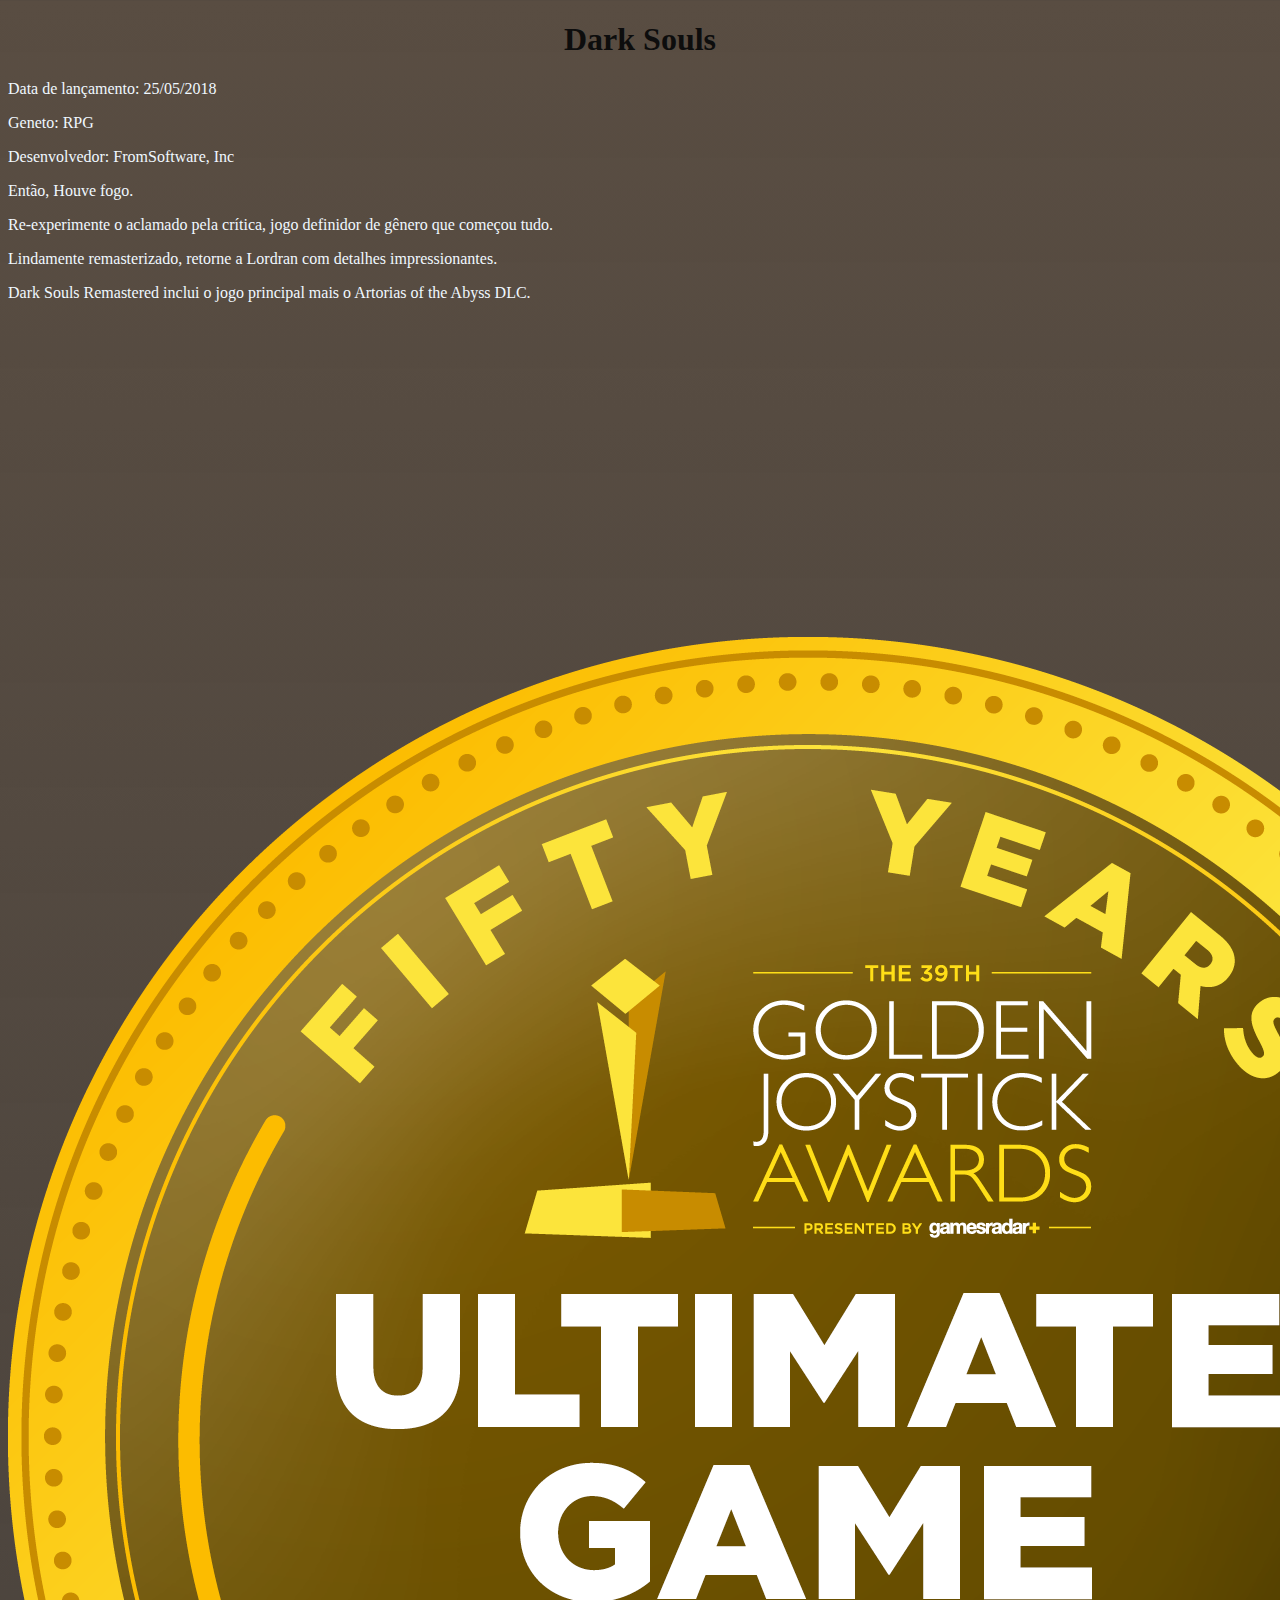
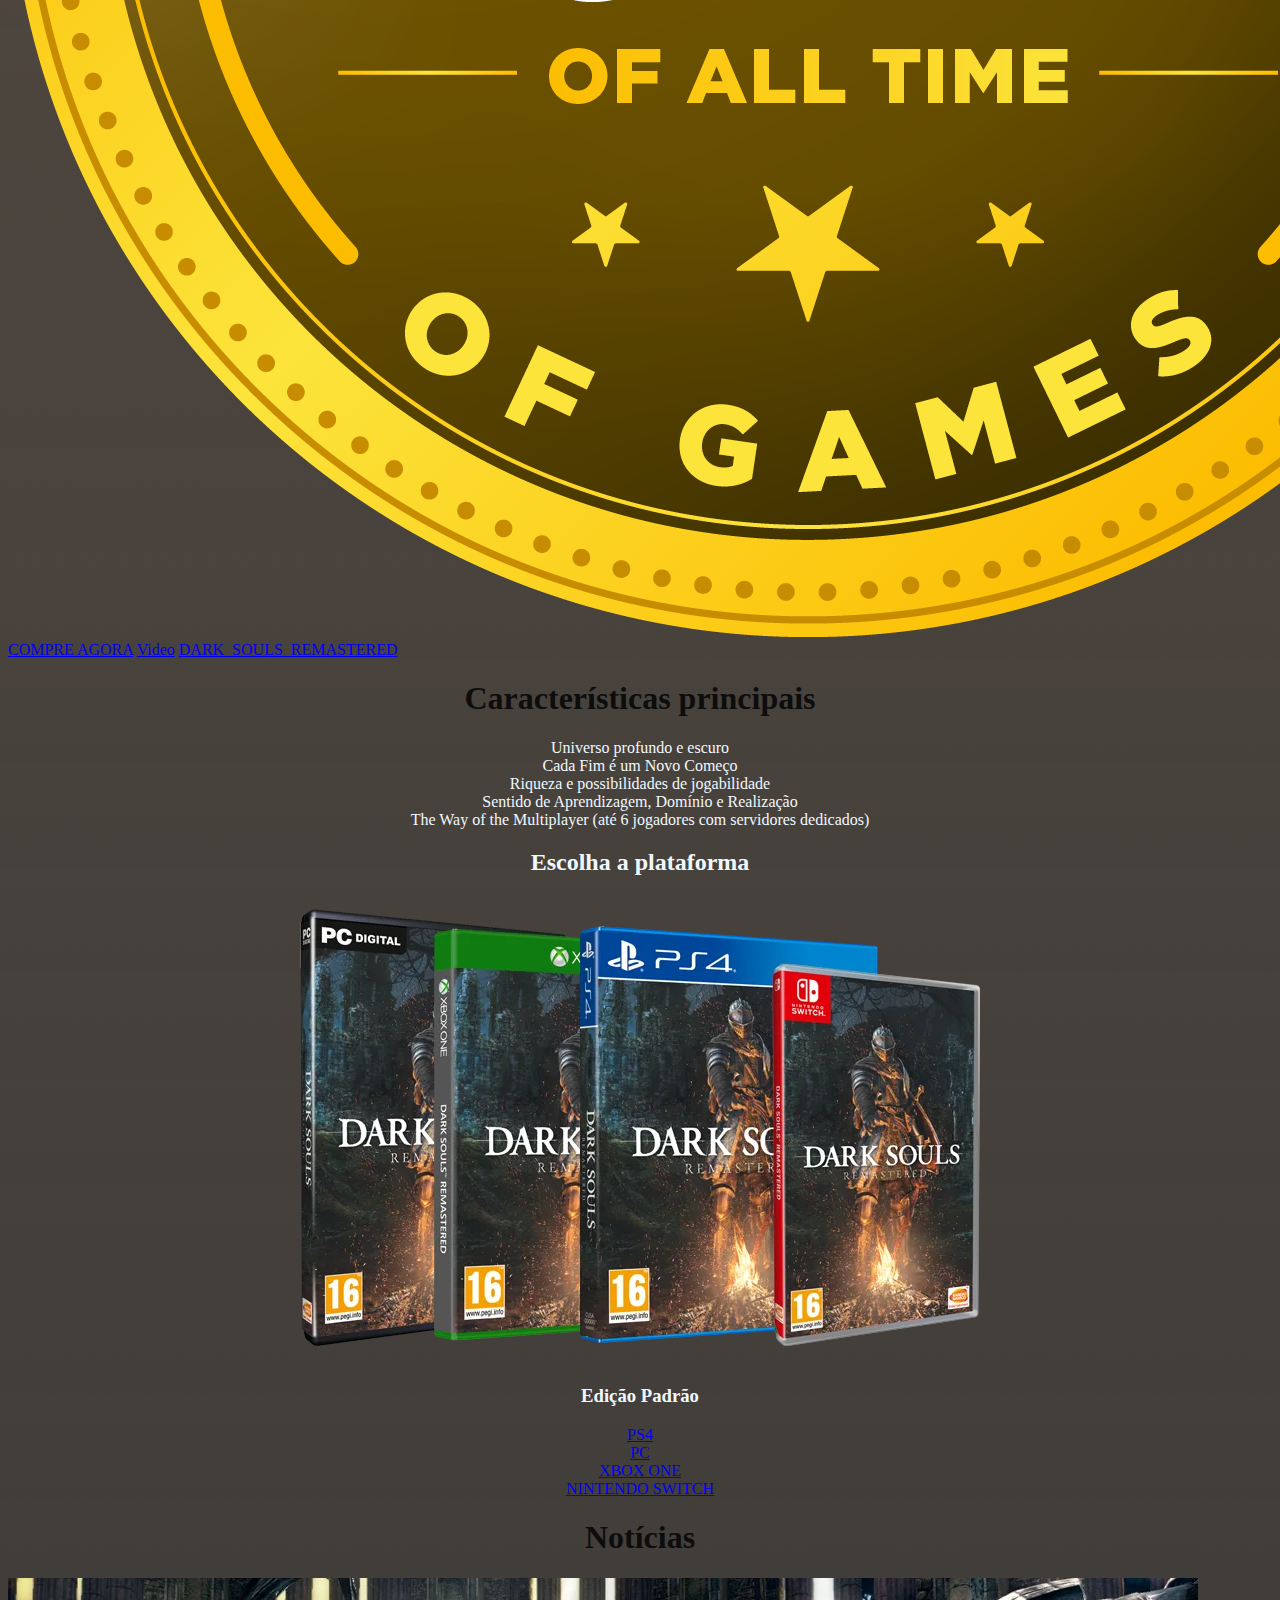
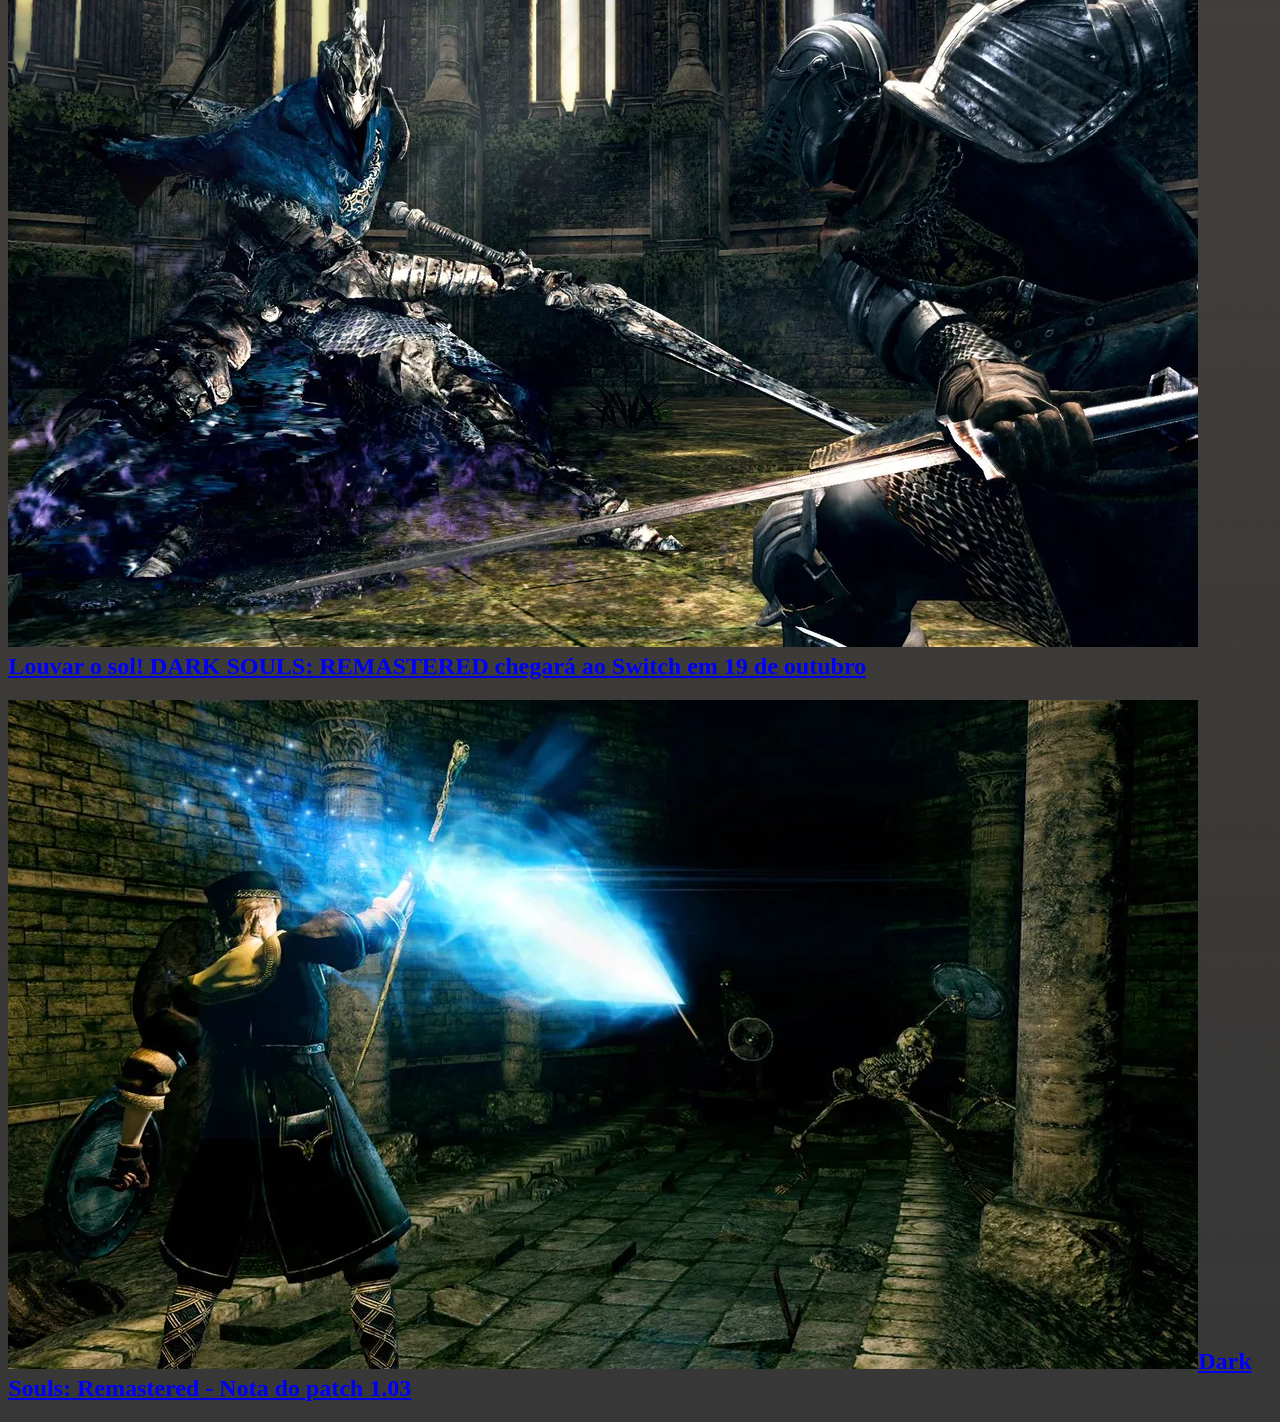
<file: darksouls.html>
<!DOCTYPE html>
<html lang="pt-br">
<head>
    <meta charset="UTF-8">
    <meta http-equiv="X-UA-Compatible" content="IE=edge">
    <meta name="viewport" content="width=device-width, initial-scale=1.0">
    <title>DARk SOULS REMASTERED</title>
    <link rel="stylesheet" href="darksouls.css">
<body>
    <h1>Dark Souls</h1>
    <p>Data de lançamento: 25/05/2018</p>
    <p>Geneto: RPG</p>
    <p>Desenvolvedor: FromSoftware, Inc</p>
    <p>Então, Houve fogo.</p>
    <p>Re-experimente o aclamado pela crítica, jogo definidor de gênero que começou tudo.</p>
    <p>Lindamente remasterizado, retorne a Lordran com detalhes impressionantes.</p>
    <p>Dark Souls Remastered inclui o jogo principal mais o Artorias of the Abyss DLC.</p>  
    <iframe width="560" height="315" src="https://www.youtube.com/embed/KfjG9ZLGBHE" title="YouTube video player" frameborder="0" allow="accelerometer; autoplay; clipboard-write; encrypted-media; gyroscope; picture-in-picture; web-share" allowfullscreen></iframe>
    
    <img src="imagens/Dark_Souls_Ultimate_game_of_all_time .png" alt="">
    <a href="#compre-agora">COMPRE AGORA</a>
    <a href="https://youtu.be/KfjG9ZLGBHE">Video</a>
    <a href="index.html">DARK_SOULS_REMASTERED</a>
    <h1>Características principais</h1>
    <ul>
        <li>Universo profundo e escuro</li>
        <li>Cada Fim é um Novo Começo</li>
        <li>Riqueza e possibilidades de jogabilidade</li>
        <li>Sentido de Aprendizagem, Domínio e Realização</li>
        <li>The Way of the Multiplayer (até 6 jogadores com servidores dedicados)</li>
        <h2 id="compre-agora">Escolha a plataforma</h2>
        <img src="imagens/dsr_pack.webp" alt="">
        <nav>
            <h3>Edição Padrão</h3>
            <ul>
                <li><a href="https://www.playstation.com/pt-br/games/dark-souls-remastered/">PS4</a></li>
                <li><a href="https://store.steampowered.com/app/570940/DARK_SOULS_REMASTERED/">PC</a></li>
                <li><a href="https://www.xbox.com/pt-BR/games/store/dark-souls-remastered/bs18vcf4nlq9">XBOX ONE</a></li>
                <li><a href="https://www.nintendo.com/pt-br/store/products/dark-souls-remastered-switch/">NINTENDO SWITCH</a></li>
            </ul>
        </nav>
    </ul>
    <h1>Notícias</h1>
    <h2><img src="imagens/dshd_switch-release-date.webp" alt=""><a href="Notícias/pag02.html">Louvar o sol! DARK SOULS: REMASTERED chegará ao Switch em 19 de outubro</a>
    </h2>
    <h2><img src="imagens/dshd_patch1-03.webp" alt=""><a href="Notícias/pag03.html">Dark Souls: Remastered - Nota do patch 1.03
    </a></h2>
    
</head>
</body>
</html>
</file>
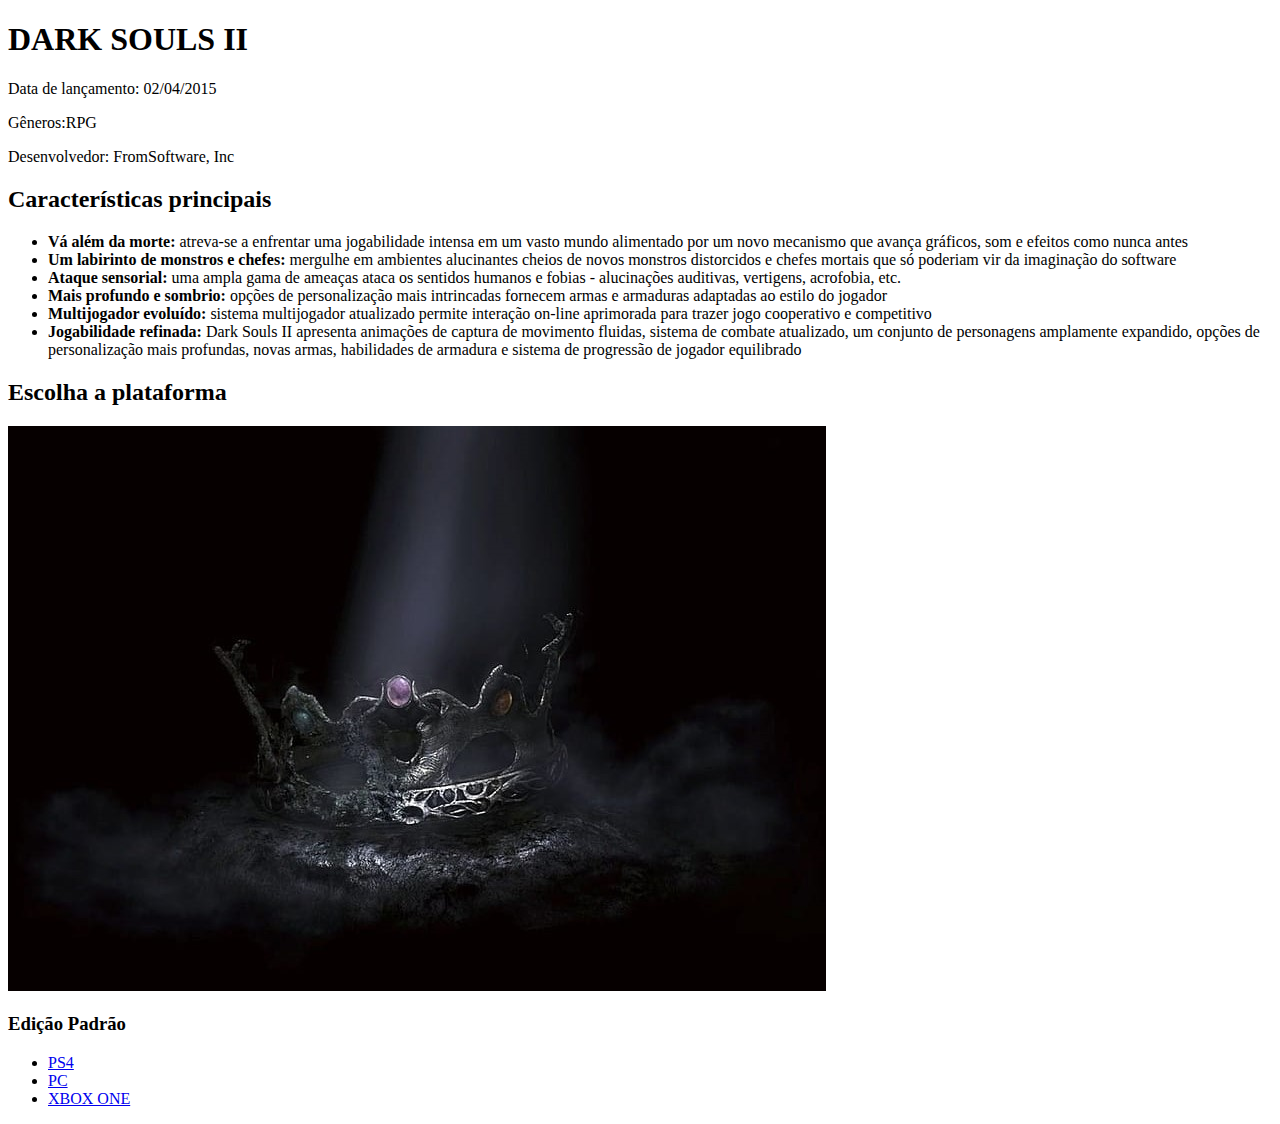
<file: darksouls2.html>
<!DOCTYPE html>
<html lang="pt-BR">
<head>
    <meta charset="UTF-8">
    <meta http-equiv="X-UA-Compatible" content="IE=edge">
    <meta name="viewport" content="width=device-width, initial-scale=1.0">
    <title>DARK SOULS II</title>
</head>
<body>
    <h1>DARK SOULS II</h1>
    <p>Data de lançamento: 02/04/2015</p>
    <p>Gêneros:RPG</p>
    <p>Desenvolvedor: FromSoftware, Inc</p>
    <h2>Características principais</h2>
    <ul>
        <li><strong>Vá além da morte:</strong> atreva-se a enfrentar uma jogabilidade intensa em um vasto mundo alimentado por um novo mecanismo que avança gráficos, som e efeitos como nunca antes</li>
        <li><strong>Um labirinto de monstros e chefes:</strong> mergulhe em ambientes alucinantes cheios de novos monstros distorcidos e chefes mortais que só poderiam vir da imaginação do software</li>
        <li><strong>Ataque sensorial:</strong> uma ampla gama de ameaças ataca os sentidos humanos e fobias - alucinações auditivas, vertigens, acrofobia, etc.</li>
        <li><strong>Mais profundo e sombrio:</strong> opções de personalização mais intrincadas fornecem armas e armaduras adaptadas ao estilo do jogador</li>
        <li><strong>Multijogador evoluído:</strong> sistema multijogador atualizado permite interação on-line aprimorada para trazer jogo cooperativo e competitivo</li>
        <li><strong>Jogabilidade refinada:</strong> Dark Souls II apresenta animações de captura de movimento fluidas, sistema de combate atualizado, um conjunto de personagens amplamente expandido, opções de personalização mais profundas, novas armas, habilidades de armadura e sistema de progressão de jogador equilibrado</li>
    </ul>
    <h2>Escolha a plataforma</h2>
    <img src="imagens/desktop-wallpaper-dark-souls-ii-scholar-of-the-first-sin-backgrounds.jpg" alt="">
    <h3>Edição Padrão</h3>
    <ul>
        <li><a href="https://store.playstation.com/pt-br/product/UP0700-CUSA01760_00-DARKSOULS2000003">PS4</a></li>
        <li><a href="https://store.steampowered.com/agecheck/app/335300/">PC</a></li>
        <li><a href="https://www.xbox.com/pt-BR/games/store/dark-souls-ii-scholar-of-the-first-sin/BVBQ72FDB4LK">XBOX ONE</a></li>
    </ul>

</body>
<p></html></p>
</file>
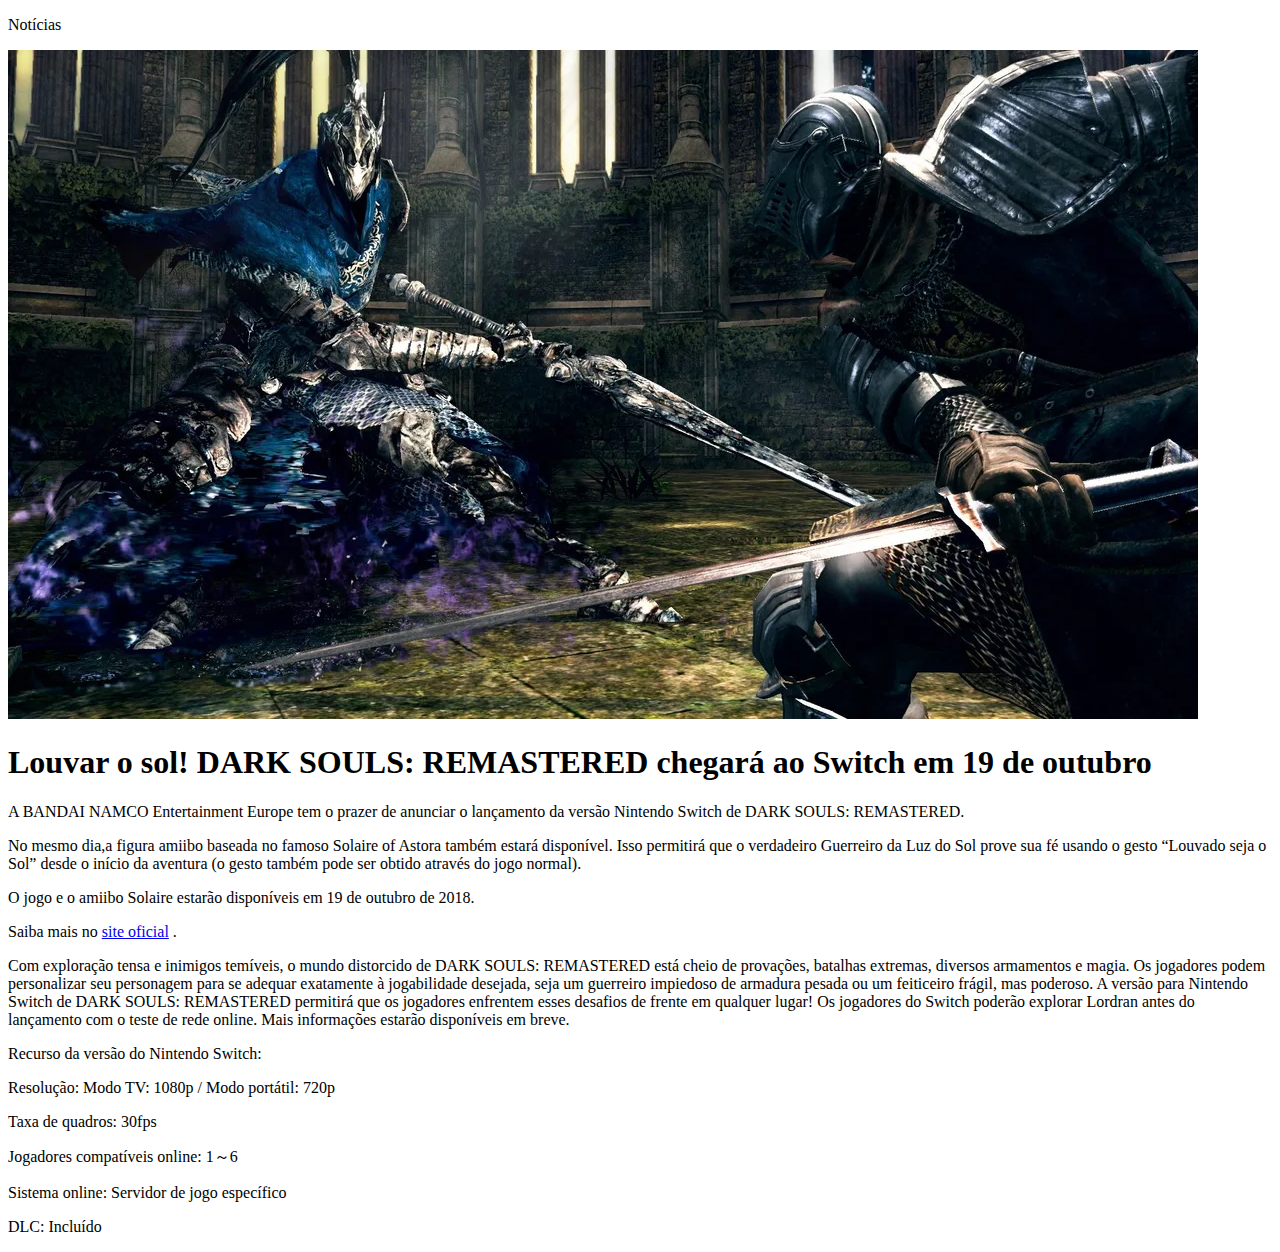
<file: Notícias/pag01.html>
<!DOCTYPE html>
<html lang="pt-BR">
<head>
    <meta charset="UTF-8">
    <meta http-equiv="X-UA-Compatible" content="IE=edge">
    <meta name="viewport" content="width=device-width, initial-scale=1.0">
    <title>Louvar o sol! DARK SOULS: REMASTERED chegará ao Switch em 19 de outubro</title>
</head>
<body>
    <p>Notícias</p>
    <img src="../imagens/dshd_switch-release-date.webp" alt="DARK_SOULS_REMASTERED  ">
    <h1>Louvar o sol! DARK SOULS: REMASTERED chegará ao Switch em 19 de outubro</h1>
    <p>A BANDAI NAMCO Entertainment Europe tem o prazer de anunciar o lançamento da versão Nintendo Switch de DARK SOULS: REMASTERED.</p>
    <p>No mesmo dia,a figura amiibo baseada no famoso Solaire of Astora também estará disponível. Isso permitirá que o verdadeiro Guerreiro da Luz do Sol prove sua fé usando o gesto “Louvado seja o Sol” desde o início da aventura (o gesto também pode ser obtido através do jogo normal).</p>
<p>O jogo e o amiibo Solaire estarão disponíveis em 19 de outubro de 2018.</p>
<p>Saiba mais no <a href="../index.html">site oficial</a> .</p>
<p>Com exploração tensa e inimigos temíveis, o mundo distorcido de DARK SOULS: REMASTERED está cheio de provações, batalhas extremas, diversos armamentos e magia. Os jogadores podem personalizar seu personagem para se adequar exatamente à jogabilidade desejada, seja um guerreiro impiedoso de armadura pesada ou um feiticeiro frágil, mas poderoso. A versão para Nintendo Switch de DARK SOULS: REMASTERED permitirá que os jogadores enfrentem esses desafios de frente em qualquer lugar! Os jogadores do Switch poderão explorar Lordran antes do lançamento com o teste de rede online. Mais informações estarão disponíveis em breve.</p>
<p>Recurso da versão do Nintendo Switch:</p>
<p>Resolução: Modo TV: 1080p / Modo portátil: 720p</p>
<p>Taxa de quadros: 30fps</p>
<p>Jogadores compatíveis online: 1～6</p>
<p>Sistema online: Servidor de jogo específico</p>
 <p>DLC: Incluído</p>
</body>
</html>
</file>
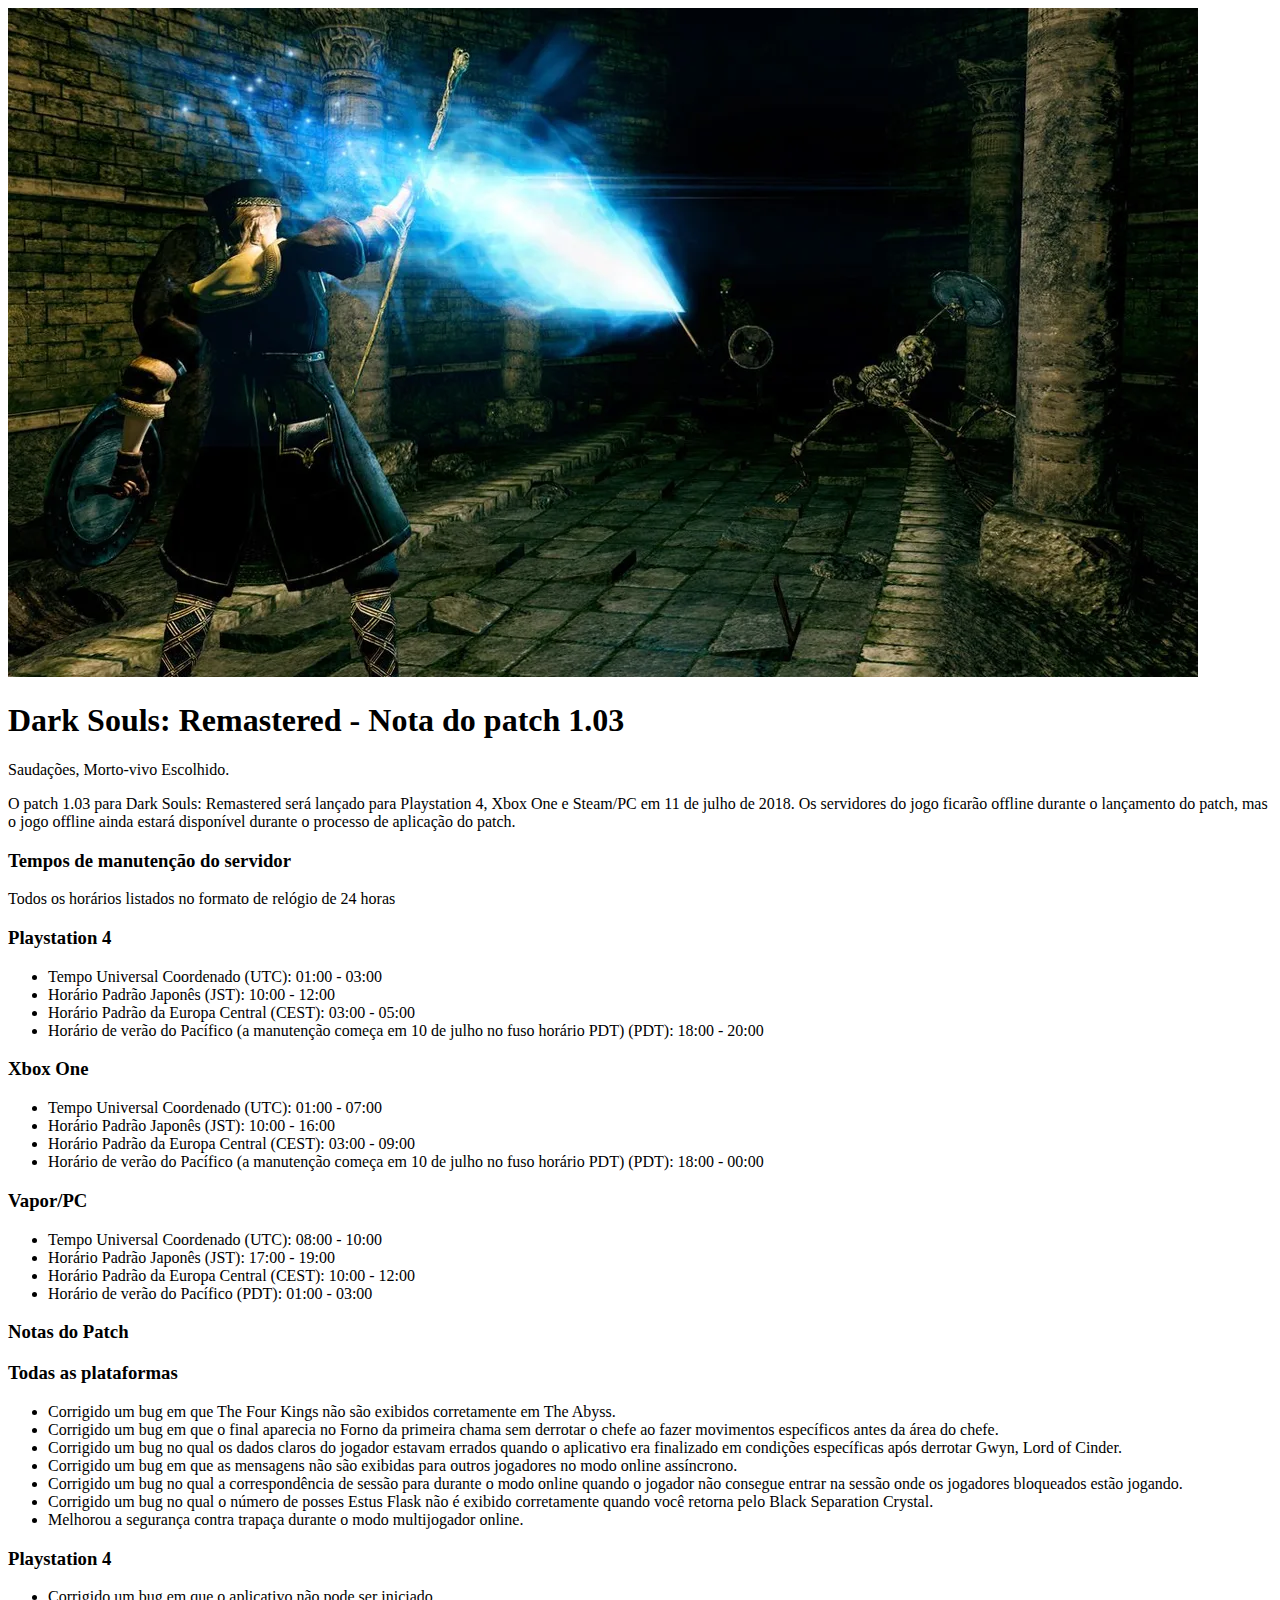
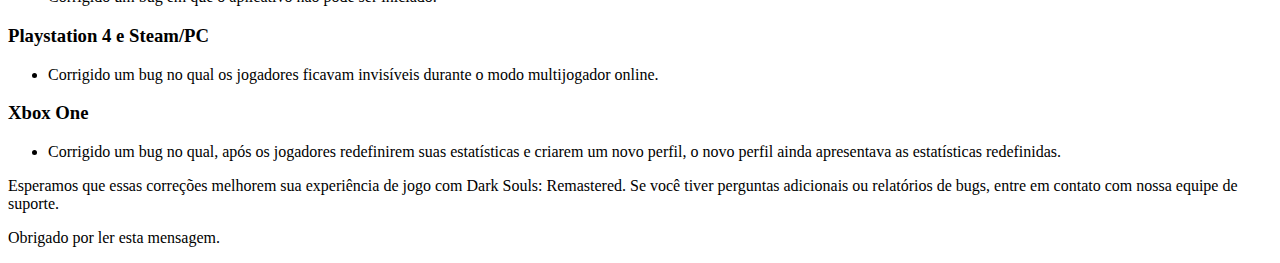
<file: Notícias/pag02.html>
<!DOCTYPE html>
<html lang="pt-BR">
<head>
    <meta charset="UTF-8">
    <meta http-equiv="X-UA-Compatible" content="IE=edge">
    <meta name="viewport" content="width=device-width, initial-scale=1.0">
    <title>Dark Souls: Remastered - Nota do patch 1.03
    </title>
</head>
<body>
    <img src="../imagens/dshd_patch1-03.webp" alt="">
    <h1>Dark Souls: Remastered - Nota do patch 1.03
    </h1>
    <p>Saudações, Morto-vivo Escolhido.</p>
<p>O patch 1.03 para Dark Souls: Remastered será lançado para Playstation 4, Xbox One e Steam/PC em 11 de julho de 2018. Os servidores do jogo ficarão offline durante o lançamento do patch, mas o jogo offline ainda estará disponível durante o processo de aplicação do patch.</p>
<h3>Tempos de manutenção do servidor</h3>
<p>Todos os horários listados no formato de relógio de 24 horas</p>
<h3>Playstation 4</h3>
<ul>
    <li>Tempo Universal Coordenado (UTC): 01:00 - 03:00</li>
    <li>Horário Padrão Japonês (JST): 10:00 - 12:00</li>
    <li>Horário Padrão da Europa Central (CEST): 03:00 - 05:00</li>
    <li>Horário de verão do Pacífico (a manutenção começa em 10 de julho no fuso horário PDT) (PDT): 18:00 - 20:00</li>
</ul>
<h3>Xbox One</h3>
<ul>
    <li>Tempo Universal Coordenado (UTC): 01:00 - 07:00</li>
    <li>Horário Padrão Japonês (JST): 10:00 - 16:00</li>
    <li>Horário Padrão da Europa Central (CEST): 03:00 - 09:00</li>
    <li>Horário de verão do Pacífico (a manutenção começa em 10 de julho no fuso horário PDT) (PDT): 18:00 - 00:00</li>
</ul>
<h3>Vapor/PC</h3>
<ul>
    <li>Tempo Universal Coordenado (UTC): 08:00 - 10:00</li>
    <li>Horário Padrão Japonês (JST): 17:00 - 19:00</li>
    <li>Horário Padrão da Europa Central (CEST): 10:00 - 12:00</li>
    <li>Horário de verão do Pacífico (PDT): 01:00 - 03:00</li>
</ul>
<h3>Notas do Patch</h3>
<h3>Todas as plataformas</h3>
    <ul>
        <li>Corrigido um bug em que The Four Kings não são exibidos corretamente em The Abyss.</li>
        <li>Corrigido um bug em que o final aparecia no Forno da primeira chama sem derrotar o chefe ao fazer movimentos específicos antes da área do chefe.</li>
        <li>Corrigido um bug no qual os dados claros do jogador estavam errados quando o aplicativo era finalizado em condições específicas após derrotar Gwyn, Lord of Cinder.</li>
        <li>Corrigido um bug em que as mensagens não são exibidas para outros jogadores no modo online assíncrono.</li>
        <li>Corrigido um bug no qual a correspondência de sessão para durante o modo online quando o jogador não consegue entrar na sessão onde os jogadores bloqueados estão jogando.</li>
        <li>Corrigido um bug no qual o número de posses Estus Flask não é exibido corretamente quando você retorna pelo Black Separation Crystal.</li>
        <li>Melhorou a segurança contra trapaça durante o modo multijogador online.</li>
    </ul>
<h3>Playstation 4</h3>
    <ul>
        <li>Corrigido um bug em que o aplicativo não pode ser iniciado.</li>
    </ul>
<h3>Playstation 4 e Steam/PC</h3>
    <ul>
        <li>Corrigido um bug no qual os jogadores ficavam invisíveis durante o modo multijogador online.</li>
    </ul>
<h3>Xbox One</h3>
<ul>
    <li>Corrigido um bug no qual, após os jogadores redefinirem suas estatísticas e criarem um novo perfil, o novo perfil ainda apresentava as estatísticas redefinidas.</li>
</ul>
    <p>Esperamos que essas correções melhorem sua experiência de jogo com Dark Souls: Remastered. Se você tiver perguntas adicionais ou relatórios de bugs, entre em contato com nossa equipe de suporte.</p>   
    <p>Obrigado por ler esta mensagem.</p>

</body>
</html>
</file>
<file: darksouls.css>
body{
    color: aliceblue;
    background-image: linear-gradient( #594D42, #0d0d0dd3);
}

h1{
    color:#0D0D0D;
    text-align: center;
}

ul {
    text-align: center;
    list-style: none;
    padding: 0;
}
</file>
